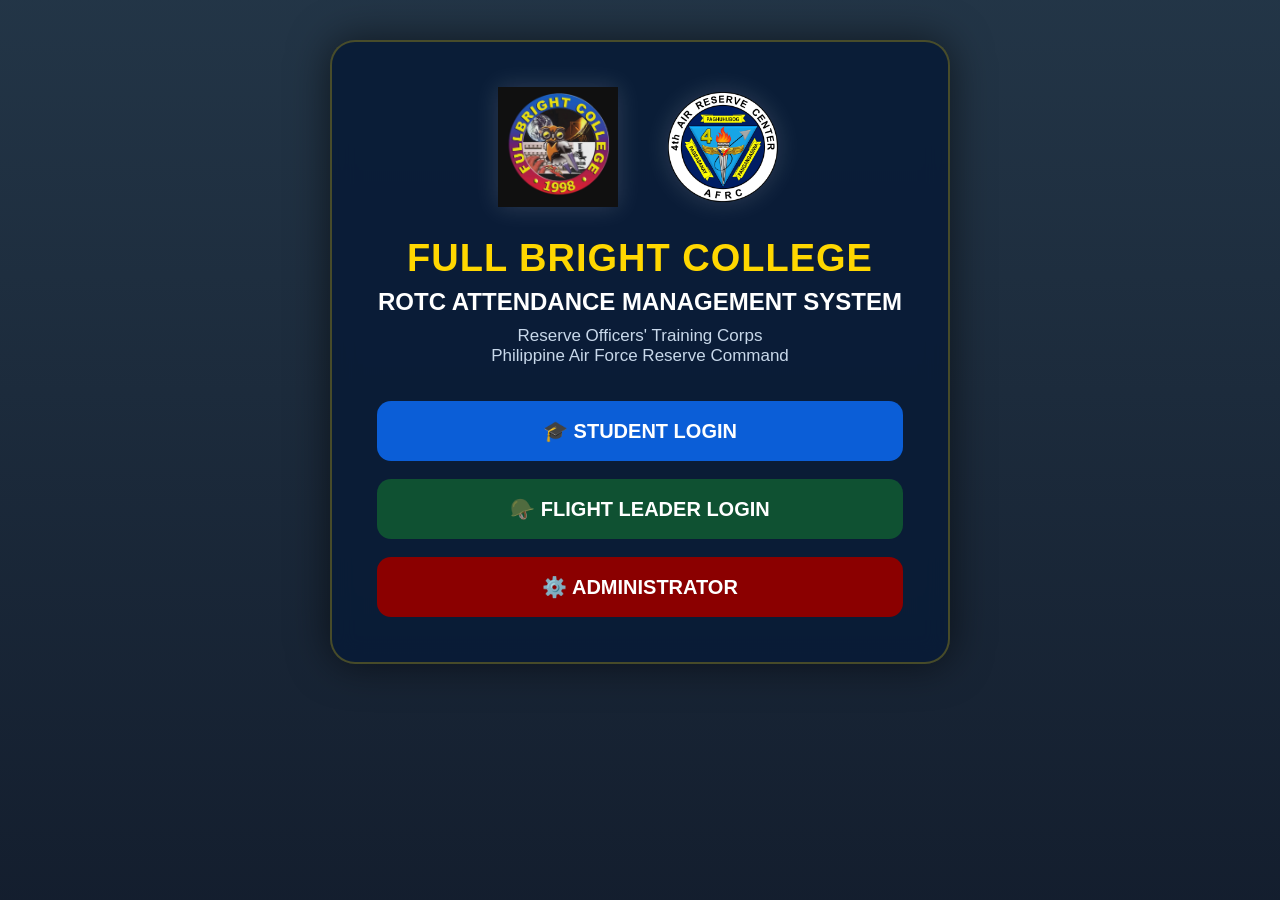
<file: index.html>
<!DOCTYPE html>
<html lang="en">

<head>

    <meta charset="UTF-8">

    <meta name="viewport" content="width=device-width, initial-scale=1.0">

    <title>FBC ROTC Attendance Management System</title>

    <link rel="stylesheet" href="css/style.css">

</head>

<body>

    <div class="landing-container">

        <div class="landing-card">

            <div class="logo-group">

                <img src="images/school-logo.jpg" class="landing-logo">

                <img src="images/rotc-logo.png" class="landing-logo">

            </div>

            <h1>FULL BRIGHT COLLEGE</h1>

            <h2>ROTC ATTENDANCE MANAGEMENT SYSTEM</h2>

            <p class="subtitle">
                Reserve Officers' Training Corps<br>
                Philippine Air Force Reserve Command
            </p>

            <div class="button-group">

                <a href="login.html" class="landing-btn student">
                    🎓 STUDENT LOGIN
                </a>

                <a href="flight-login.html" class="landing-btn flight">
                    🪖 FLIGHT LEADER LOGIN
                </a>

                <a href="admin-login.html" class="landing-btn admin">
                    ⚙️ ADMINISTRATOR
                </a>

            </div>

        </div>

    </div>

</body>

</html>
</file>
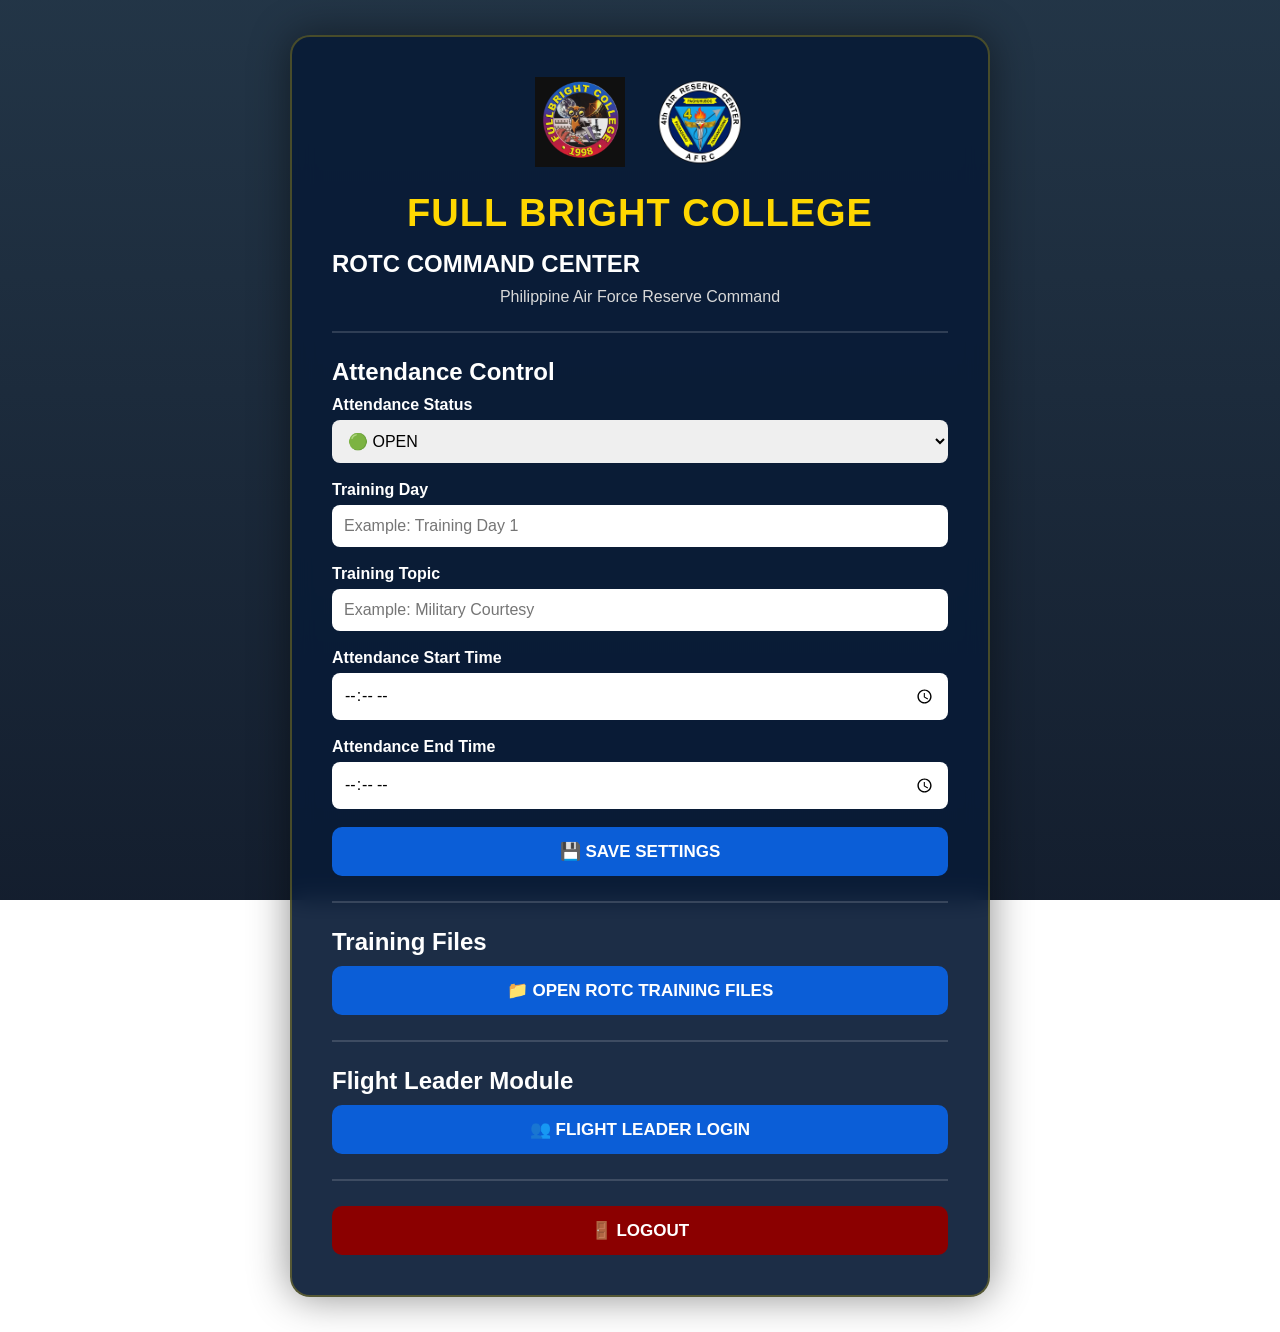
<file: admin-dashboard.html>
<!DOCTYPE html>
<html lang="en">

<head>

<meta charset="UTF-8">
<meta name="viewport" content="width=device-width, initial-scale=1.0">

<title>FBC ROTC Command Center</title>

<link rel="stylesheet" href="css/style.css">

</head>

<body>

<div class="container">

    <div class="logo-area">

        <img src="images/school-logo.jpg" class="logo">

        <img src="images/rotc-logo.png" class="logo">

    </div>

    <h1>FULL BRIGHT COLLEGE</h1>

    <h2>ROTC COMMAND CENTER</h2>

    <p>Philippine Air Force Reserve Command</p>

    <hr>

    <h2>Attendance Control</h2>

    <label>Attendance Status</label>

    <select id="attendanceStatus">

        <option value="OPEN">🟢 OPEN</option>

        <option value="CLOSED">🔴 CLOSED</option>

    </select>

    <br><br>

    <label>Training Day</label>

    <input
    type="text"
    id="trainingDay"
    placeholder="Example: Training Day 1">

    <br><br>

    <label>Training Topic</label>

    <input
    type="text"
    id="trainingTopic"
    placeholder="Example: Military Courtesy">

    <br><br>

    <label>Attendance Start Time</label>

    <input
    type="time"
    id="startTime">

    <br><br>

    <label>Attendance End Time</label>

    <input
    type="time"
    id="endTime">

    <br><br>

    <button
    class="btn"
    onclick="saveSettings()">

        💾 SAVE SETTINGS

    </button>

    <hr>

    <h2>Training Files</h2>

    <button
    class="btn"
    onclick="openTrainingFiles()">

        📁 OPEN ROTC TRAINING FILES

    </button>

    <hr>

    <h2>Flight Leader Module</h2>

    <button
    class="btn"
    onclick="window.location.href='flight-login.html'">

        👥 FLIGHT LEADER LOGIN

    </button>

    <hr>

    <button
    class="btn logoutBtn"
    onclick="logoutAdmin()">

        🚪 LOGOUT

    </button>

</div>

<script src="js/admin-login.js"></script>

</body>

</html>
</file>
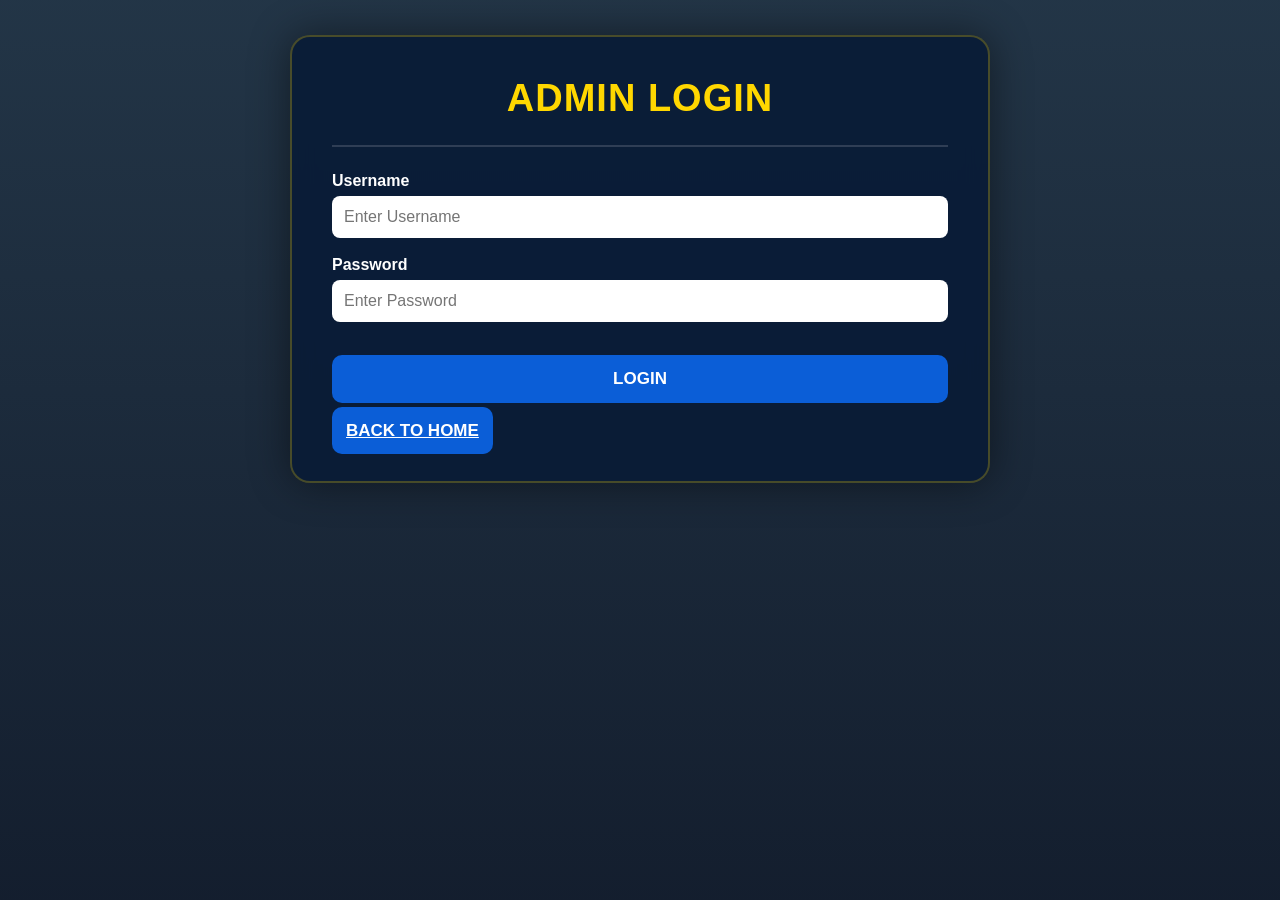
<file: admin-login.html>
<!DOCTYPE html>
<html lang="en">

<head>

<meta charset="UTF-8">
<meta name="viewport" content="width=device-width, initial-scale=1.0">

<title>Admin Login</title>

<link rel="stylesheet" href="css/style.css">

</head>

<body>

<div class="container">

<h1>ADMIN LOGIN</h1>

<hr>

<label>Username</label>

<input
type="text"
id="username"
placeholder="Enter Username">

<br><br>

<label>Password</label>

<input
type="password"
id="password"
placeholder="Enter Password">

<br><br>

<p id="error" style="color:red;"></p>

<button class="btn" onclick="loginAdmin()">

LOGIN

</button>

<br><br>

<a href="index.html" class="btn">

BACK TO HOME

</a>

</div>

<script src="js/admin-login.js"></script>

</body>

</html>
</file>
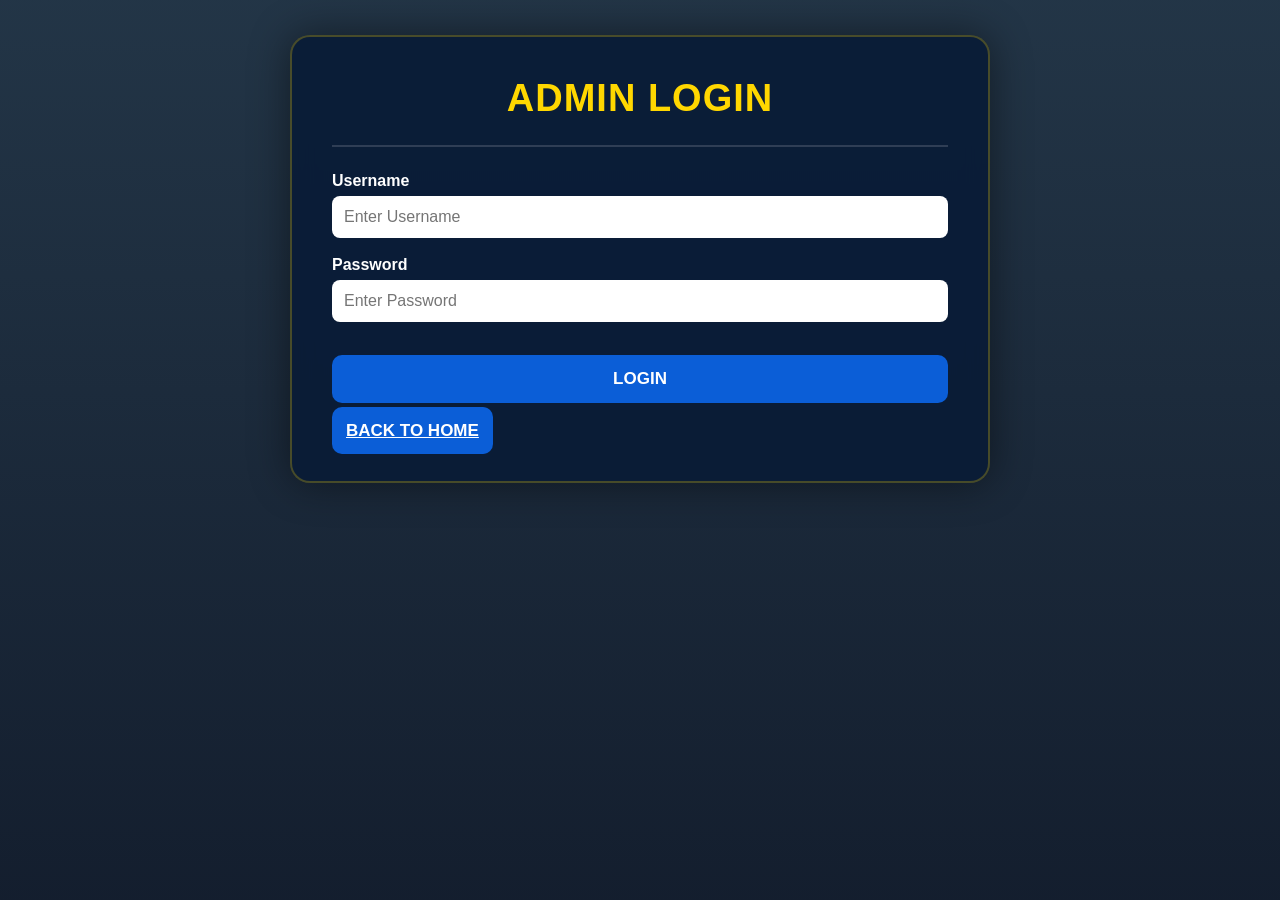
<file: admin.html>
<!DOCTYPE html>
<html lang="en">

<head>

<meta charset="UTF-8">
<meta name="viewport" content="width=device-width, initial-scale=1.0">

<title>Admin Login</title>

<link rel="stylesheet" href="css/style.css">

</head>

<body>

<div class="container">

<h1>ADMIN LOGIN</h1>

<hr>

<label>Username</label>

<input
type="text"
id="username"
placeholder="Enter Username">

<br><br>

<label>Password</label>

<input
type="password"
id="password"
placeholder="Enter Password">

<br><br>

<p id="error" style="color:red;"></p>

<button class="btn" onclick="loginAdmin()">

LOGIN

</button>

<br><br>

<a href="index.html" class="btn">

BACK TO HOME

</a>

</div>

<script src="js/admin.js"></script>

</body>

</html>
</file>
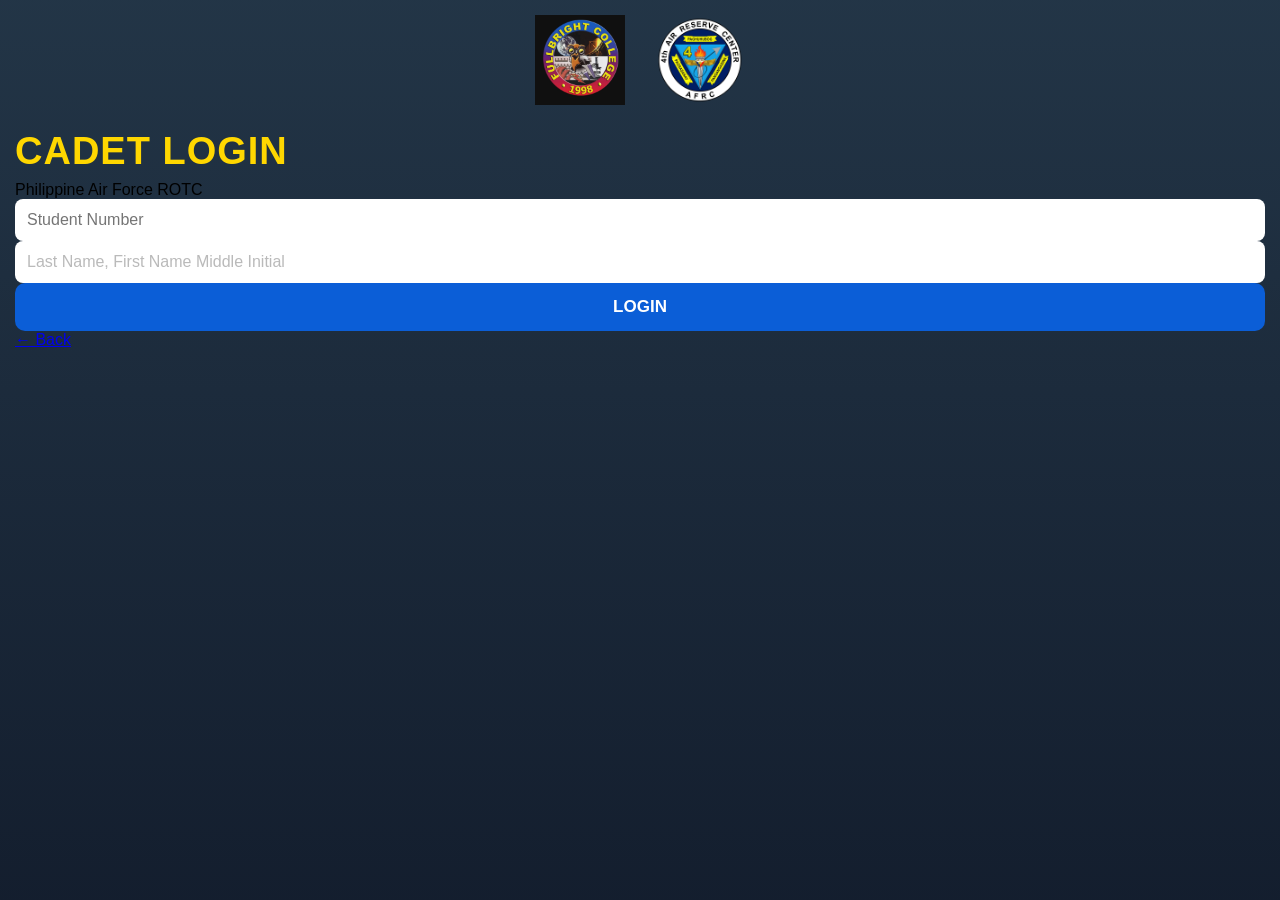
<file: attendance.html>
<!DOCTYPE html>
<html lang="en">

<head>

<meta charset="UTF-8">

<meta name="viewport"
content="width=device-width, initial-scale=1.0">

<title>ROTC Attendance</title>

<link rel="stylesheet"
href="css/style.css">

</head>

<body>

<div class="container">

    <h1>FULL BRIGHT COLLEGE</h1>

    <h2>ROTC ATTENDANCE MANAGEMENT SYSTEM</h2>

    <hr>

    <h2 id="cadetName"></h2>

    <p id="studentNumber"></p>

    <p id="flight"></p>

    <hr>

    <h3>Attendance Information</h3>

    <label>Date</label>

    <input
    type="text"
    id="date"
    readonly>

    <br><br>

    <label>Time</label>

    <input
    type="text"
    id="time"
    readonly>

    <br><br>

    <label>Status</label>

    <select id="status">

        <option value="Present">
            Present
        </option>

        <option value="Late">
            Late
        </option>

        <option value="Excused">
            Excused
        </option>

    </select>

    <hr>

    <h3>Digital Signature</h3>

    <p>
        Please sign inside the box before submitting your attendance.
    </p>

    <canvas

        id="signature"

        width="320"

        height="160"

        style="
        border:2px solid black;
        background:white;
        touch-action:none;
        ">

    </canvas>

    <br><br>

    <button

        class="btn"

        onclick="clearSignature()">

        CLEAR SIGNATURE

    </button>

    <hr>

    <button

        class="btn"

        onclick="submitAttendance()">

        ✅ SUBMIT ATTENDANCE

    </button>

    <br><br>

    <a

        href="dashboard.html"

        class="btn">

        ⬅ BACK TO DASHBOARD

    </a>

</div>

<script src="js/attendance.js"></script>

</body>

</html>
</file>
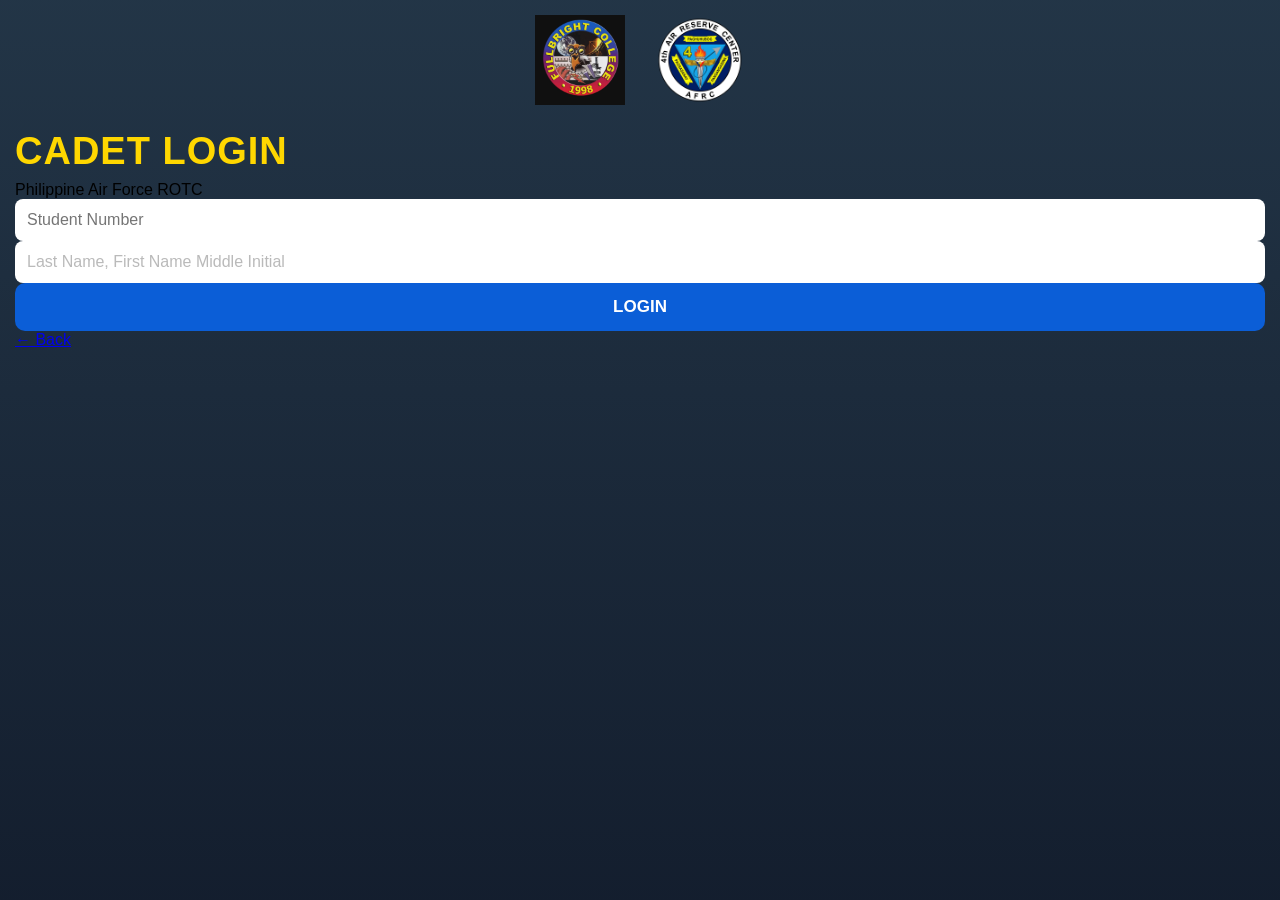
<file: dashboard.html>
<!DOCTYPE html>
<html lang="en">

<head>

<meta charset="UTF-8">

<meta
name="viewport"
content="width=device-width, initial-scale=1.0"
>

<title>Cadet Dashboard</title>

<link
rel="stylesheet"
href="css/style.css"
>

</head>


<body>


<div class="container">


<h1>WELCOME CADET</h1>


<div class="profile-box">


<h2 id="studentName"></h2>


<hr>


<p>
<strong>Student Number:</strong>
<span id="studentID"></span>
</p>


<p>
<strong>Course:</strong>
<span id="course"></span>
</p>


<p>
<strong>Year Level:</strong>
<span id="year"></span>
</p>


<p>
<strong>Flight:</strong>
<span id="flight"></span>
</p>


<p>
<strong>Student Type:</strong>
<span id="studentType"></span>
</p>


<!-- ==================================================
     MERITS AND DEMERITS
     ================================================== -->


<hr>


<h3>ROTC RECORD</h3>


<p>
<strong>Merits:</strong>
<span id="merits">0</span>
</p>


<p>
<strong>Demerits:</strong>
<span id="demerits">0</span>
</p>


<!-- ==================================================
     DATE AND TIME
     ================================================== -->


<hr>


<p>
<strong>Date:</strong>
<span id="today"></span>
</p>


<p>
<strong>Time:</strong>
<span id="clock"></span>
</p>


<p>

<strong>Attendance Status:</strong>

<span
id="status"
style="color:lime;"
>

Not Yet Submitted

</span>

</p>


</div>


<br>


<a
href="attendance.html"
class="btn"
>

Take Attendance

</a>


<br>
<br>


<button
class="btn logoutBtn"
onclick="logout()"
>

Logout

</button>


</div>


<script
src="js/dashboard.js"
>

</script>


</body>

</html>
</file>
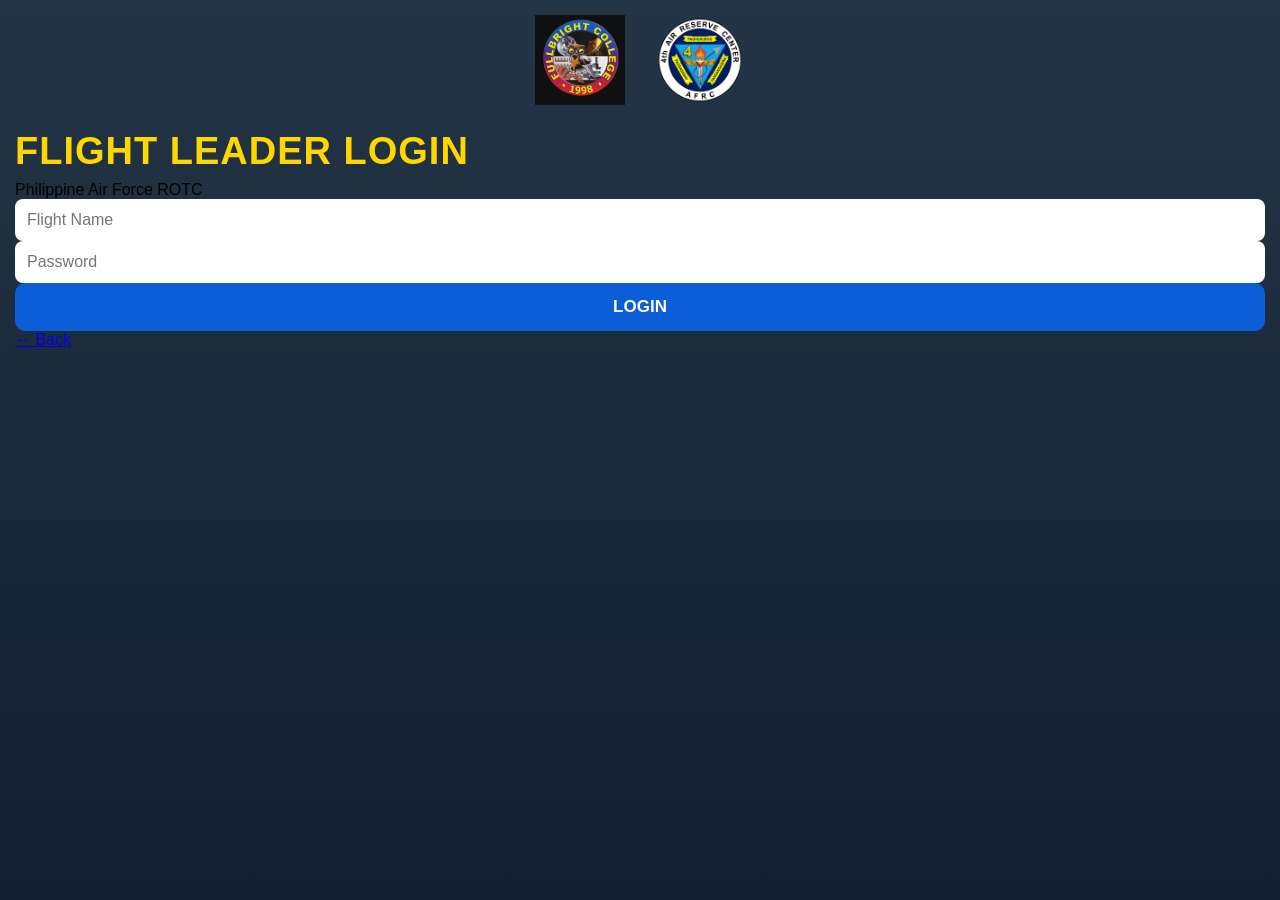
<file: flight-attendance.html>
<!DOCTYPE html>
<html lang="en">

<head>

<meta charset="UTF-8">
<meta name="viewport" content="width=device-width, initial-scale=1.0">

<title>Flight Attendance</title>

<link rel="stylesheet" href="css/style.css">

</head>

<body>

<div class="container">

<h1>PHILIPPINE AIR FORCE ROTC</h1>

<h2>FLIGHT ATTENDANCE</h2>

<hr>

<h3 id="flightTitle"></h3>

<p id="trainingDayTitle"></p>

<hr>

<input
type="text"
id="searchBox"
placeholder="Search Student Name or Student Number">

<br><br>

<table id="attendanceTable" border="1" width="100%">

<thead>

<tr>

<th>Student No.</th>

<th>Name</th>

<th>Course</th>

<th>Status</th>

<th>Time</th>

</tr>

</thead>

<tbody>

</tbody>

</table>

<br>

<button
class="btn"
onclick="refreshAttendance()">

🔄 Refresh

</button>

<br><br>

<button
class="btn logoutBtn"
onclick="goBack()">

⬅ Back

</button>

</div>

<script src="js/flight-attendance.js"></script>

</body>

</html>
</file>
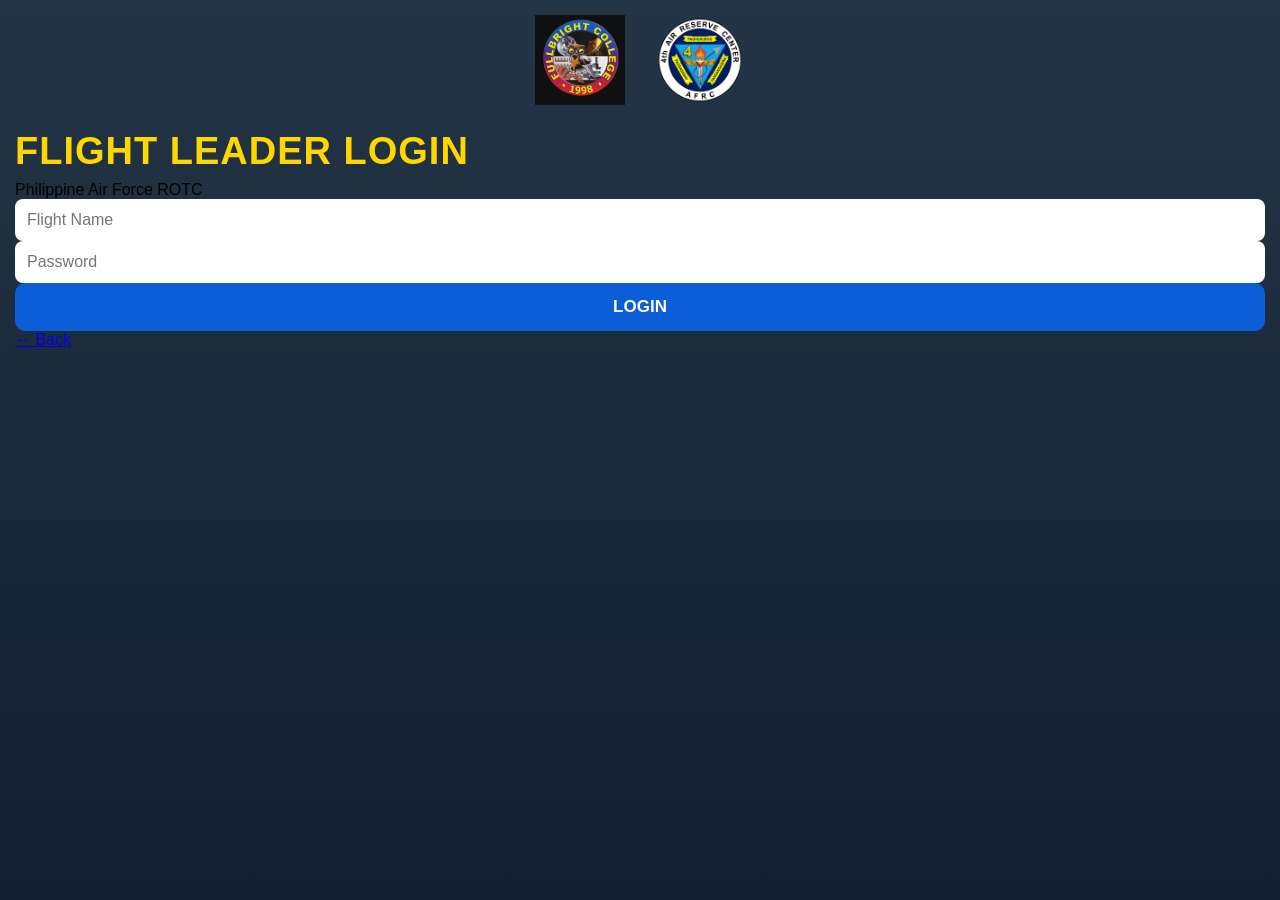
<file: flight-dashboard.html>
<!DOCTYPE html>
<html lang="en">

<head>

<meta charset="UTF-8">

<meta name="viewport"
content="width=device-width, initial-scale=1.0">

<title>Flight Leader Dashboard</title>

<link rel="stylesheet"
href="css/style.css">

</head>

<body>

<div class="container">

    <h1>FULL BRIGHT COLLEGE</h1>

    <h2>PHILIPPINE AIR FORCE ROTC</h2>

    <hr>

    <h2 id="flightName">

        Flight Leader

    </h2>

    <hr>

    <label>

        Training Day

    </label>

    <select id="trainingDay">

        <option>Training Day 1</option>
        <option>Training Day 2</option>
        <option>Training Day 3</option>
        <option>Training Day 4</option>
        <option>Training Day 5</option>
        <option>Training Day 6</option>
        <option>Training Day 7</option>
        <option>Training Day 8</option>
        <option>Training Day 9</option>
        <option>Training Day 10</option>
        <option>Training Day 11</option>
        <option>Training Day 12</option>
        <option>Training Day 13</option>
        <option>Training Day 14</option>
        <option>Training Day 15</option>

    </select>

    <br><br>

    <label>

        Training Topic

    </label>

    <input
    type="text"
    id="trainingTopic"
    readonly>

    <br><br>

    <label>

        Attendance Window

    </label>

    <input
    type="text"
    id="attendanceWindow"
    readonly>

    <hr>

    <div class="stats">

        <div>

            <h3>Total Strength</h3>

            <h2 id="totalStrength">

                0

            </h2>

        </div>

        <div>

            <h3>Total Present</h3>

            <h2 id="totalPresent">

                0

            </h2>

        </div>

        <div>

            <h3>Total Absent</h3>

            <h2 id="totalAbsent">

                0

            </h2>

        </div>

    </div>

    <hr>

    <button
    class="btn"
    onclick="openAttendanceSpreadsheet()">

        📄 OPEN ATTENDANCE SPREADSHEET

    </button>

    <br><br>

    <button
    class="btn"
    onclick="refreshDashboard()">

        🔄 REFRESH ATTENDANCE

    </button>

    <br><br>

    <button
    class="btn logoutBtn"
    onclick="logoutFlightLeader()">

        LOGOUT

    </button>

</div>

<script src="js/flight-dashboard.js"></script>

</body>

</html>
</file>
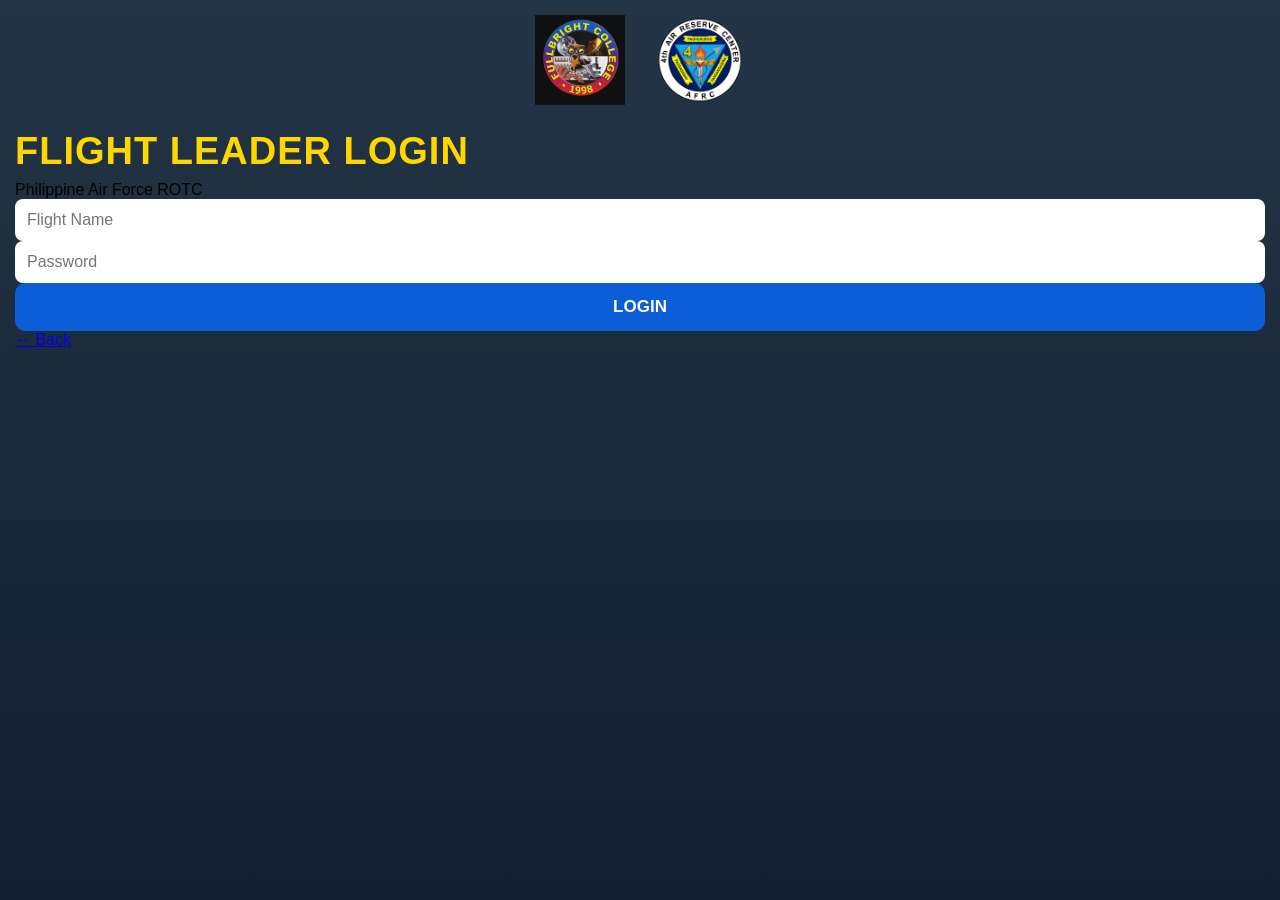
<file: flight-login.html>
<!DOCTYPE html>
<html lang="en">

<head>

<meta charset="UTF-8">
<meta name="viewport" content="width=device-width, initial-scale=1.0">

<title>Flight Leader Login</title>

<link rel="stylesheet" href="css/style.css">

</head>

<body>

<div class="login-card">

    <div class="logo-area">

        <img src="images/school-logo.jpg" class="logo">

        <img src="images/rotc-logo.png" class="logo">

    </div>

    <h1>FLIGHT LEADER LOGIN</h1>

    <p>Philippine Air Force ROTC</p>

    <input
        type="text"
        id="flightUsername"
        placeholder="Flight Name">

    <input
        type="password"
        id="flightPassword"
        placeholder="Password">

    <button
        class="btn"
        onclick="loginFlightLeader()">

        LOGIN

    </button>

    <a
        href="index.html"
        class="backBtn">

        ← Back

    </a>

    <p id="error"></p>

</div>

<script src="js/flight-login.js"></script>

</body>
</html>
</file>
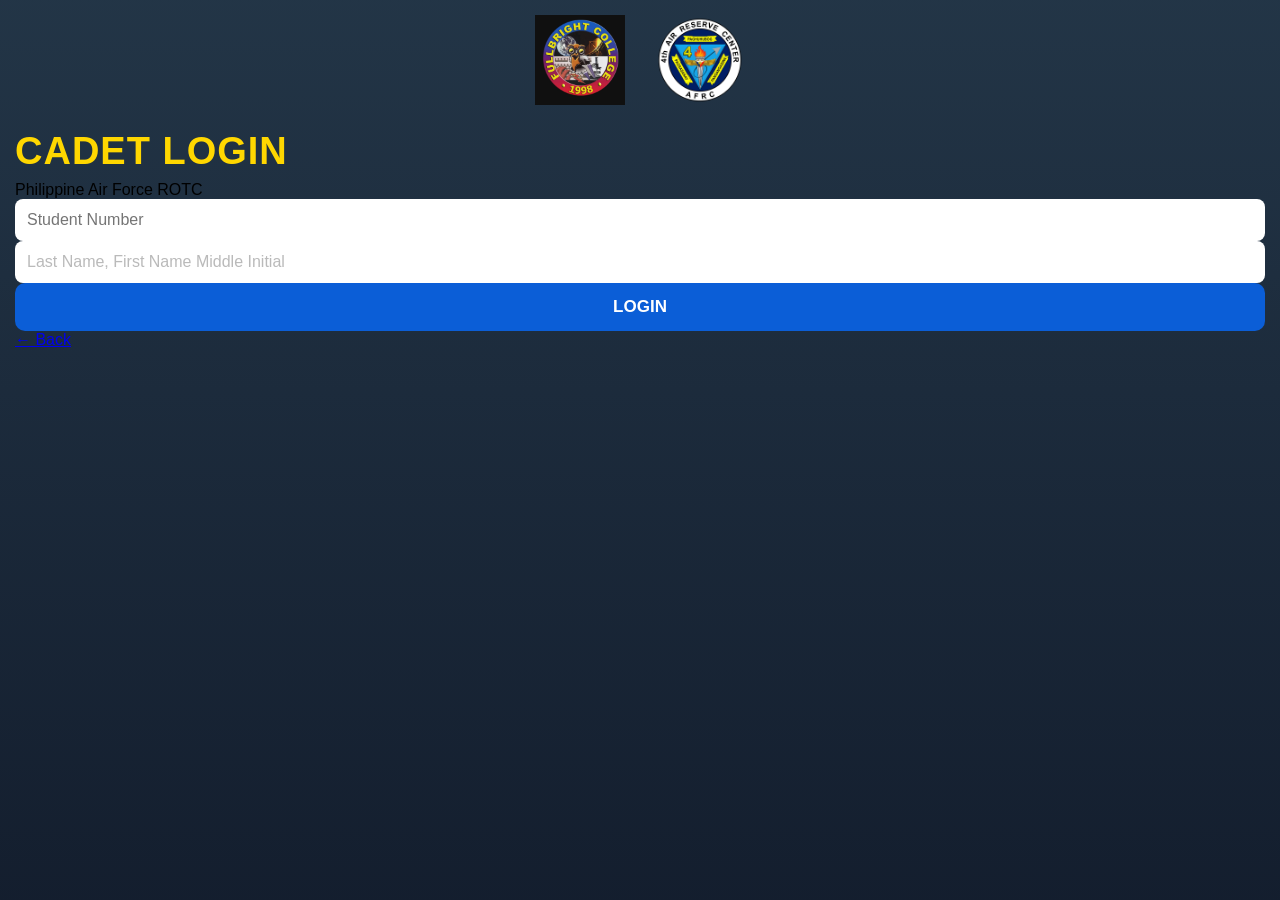
<file: login.html>
<!DOCTYPE html>
<html lang="en">

<head>

<meta charset="UTF-8">

<meta
name="viewport"
content="width=device-width, initial-scale=1.0"
>

<title>Cadet Login</title>

<link
rel="stylesheet"
href="css/style.css"
>


<style>

/* ======================================================
   STUDENT NAME PLACEHOLDER GUIDE
   ====================================================== */

#studentName::placeholder {

    color: #777;

    opacity: 0.5;

}

</style>

</head>


<body>


<div class="login-card">


    <!-- ==================================================
         LOGOS
         ================================================== -->

    <div class="logo-area">

        <img
        src="images/school-logo.jpg"
        class="logo"
        >

        <img
        src="images/rotc-logo.png"
        class="logo"
        >

    </div>


    <!-- ==================================================
         TITLE
         ================================================== -->

    <h1>
        CADET LOGIN
    </h1>


    <p>
        Philippine Air Force ROTC
    </p>


    <!-- ==================================================
         STUDENT NUMBER
         ================================================== -->

    <input
    type="text"
    id="studentID"
    placeholder="Student Number"
    autocomplete="off"
    >


    <!-- ==================================================
         STUDENT NAME
         ================================================== -->

    <input
    type="text"
    id="studentName"
    placeholder="Last Name, First Name Middle Initial"
    autocomplete="name"
    >


    <!-- ==================================================
         LOGIN BUTTON
         ================================================== -->

    <button
    class="btn"
    onclick="loginStudent()"
    >

        LOGIN

    </button>


    <!-- ==================================================
         BACK BUTTON
         ================================================== -->

    <a
    href="index.html"
    class="backBtn"
    >

        ← Back

    </a>


    <!-- ==================================================
         ERROR / STATUS MESSAGE
         ================================================== -->

    <p id="error"></p>


</div>


<!-- ======================================================
     STUDENT LOGIN JAVASCRIPT
     ====================================================== -->

<script
src="js/app.js"
></script>


</body>

</html>
</file>
<file: css/style.css>
/* =====================================================
   FULL BRIGHT COLLEGE
   ROTC ATTENDANCE MANAGEMENT SYSTEM
   PHILIPPINE AIR FORCE THEME
===================================================== */

*{
    margin:0;
    padding:0;
    box-sizing:border-box;
    font-family:"Segoe UI",Arial,sans-serif;
}

body{

    min-height:100vh;

    background:
    linear-gradient(rgba(4,25,45,.88),rgba(7,18,35,.95)),
    url("https://images.unsplash.com/photo-1517479149777-5f3b1511d5ad?auto=format&fit=crop&w=1600&q=80");

    background-size:cover;
    background-position:center;
    background-attachment:fixed;

    display:block;

    overflow-y:auto;
    overflow-x:hidden;

    padding:15px;

}

/* ========================================= */

.landing-container{

    width:100%;
    padding:25px;

    display:flex;
    justify-content:center;
    align-items:center;

}

/* ========================================= */

.landing-card{

    width:100%;
    max-width:620px;

    background:rgba(9,28,55,.92);

    backdrop-filter:blur(12px);

    border:2px solid rgba(255,215,0,.25);

    border-radius:25px;

    padding:45px;

    text-align:center;

    animation:fadeIn 1s ease;

    box-shadow:
    0 0 40px rgba(0,0,0,.55);

}

/* ========================================= */

.logo-group{

    display:flex;
    justify-content:center;
    gap:45px;

    margin-bottom:30px;

}

.landing-logo{

    width:120px;
    height:120px;

    object-fit:contain;

    filter:drop-shadow(0 0 12px rgba(255,255,255,.15));

}

/* ========================================= */

h1{

    color:#FFD700;

    font-size:38px;

    letter-spacing:1px;

    margin-bottom:8px;

}

h2{

    color:white;

    font-size:24px;

    margin-bottom:10px;

}

.subtitle{

    color:#c8d8ea;

    font-size:17px;

    margin-bottom:35px;

}

/* ========================================= */

.button-group{

    display:flex;
    flex-direction:column;
    gap:18px;

}

/* ========================================= */

.landing-btn{

    text-decoration:none;

    color:white;

    font-size:20px;

    font-weight:bold;

    padding:18px;

    border-radius:14px;

    transition:.30s;

}

/* ========================================= */

.student{

    background:#0B5ED7;

}

.student:hover{

    transform:translateY(-3px);

    box-shadow:0 0 25px rgba(11,94,215,.5);

}

/* ========================================= */

.flight{

    background:#0F5132;

}

.flight:hover{

    transform:translateY(-3px);

    box-shadow:0 0 25px rgba(25,135,84,.5);

}

/* ========================================= */

.admin{

    background:#8B0000;

}

.admin:hover{

    transform:translateY(-3px);

    box-shadow:0 0 25px rgba(220,53,69,.5);

}

/* ========================================= */

@keyframes fadeIn{

    from{

        opacity:0;
        transform:translateY(40px);

    }

    to{

        opacity:1;
        transform:translateY(0);

    }

}

/* ========================================= */

@media(max-width:700px){

.landing-card{

padding:30px;

}

.logo-group{

gap:25px;

}

.landing-logo{

width:85px;
height:85px;

}

h1{

font-size:28px;

}

h2{

font-size:20px;

}

.landing-btn{

font-size:18px;

padding:16px;

}

}
/* =========================================
   UNIVERSAL CONTAINER
========================================= */

.container{

    width:100%;
    max-width:700px;

    background:rgba(9,28,55,.92);

    backdrop-filter:blur(12px);

    border:2px solid rgba(255,215,0,.25);

    border-radius:20px;

    padding:40px;

    color:white;

    box-shadow:0 0 40px rgba(0,0,0,.45);

    margin:20px auto;

}

/* ========================================= */

.logo-area{

    display:flex;

    justify-content:center;

    gap:30px;

    margin-bottom:25px;

}

.logo{

    width:90px;

    height:90px;

    object-fit:contain;

}

/* ========================================= */

.container h1{

    color:#FFD700;

    text-align:center;

    margin-bottom:10px;

}

.container h2{

    color:white;

    margin-top:15px;

    margin-bottom:10px;

}

.container p{

    color:#d8d8d8;

    text-align:center;

    margin-bottom:15px;

}

/* ========================================= */

label{

    display:block;

    margin-bottom:6px;

    font-weight:bold;

}

/* ========================================= */

input,
select{

    width:100%;

    padding:12px;

    border-radius:8px;

    border:none;

    outline:none;

    font-size:16px;

}

/* ========================================= */

.btn{

    width:100%;

    padding:14px;

    background:#0B5ED7;

    color:white;

    border:none;

    border-radius:10px;

    font-size:17px;

    font-weight:bold;

    cursor:pointer;

    transition:.25s;

}

.btn:hover{

    background:#0d6efd;

}

.logoutBtn{

    background:#8B0000;

}

.logoutBtn:hover{

    background:#b00020;

}

/* ========================================= */

hr{

    margin:25px 0;

    border:1px solid rgba(255,255,255,.15);

}

/* =========================================
   MOBILE RESPONSIVE
========================================= */

@media screen and (max-width:768px){

body{

    padding:10px;
    align-items:flex-start;

}

.container{

    width:100%;
    padding:18px;
    margin:10px auto;

}

.landing-card{

    width:100%;
    padding:25px;

}

.logo-area,
.logo-group{

    gap:15px;
    flex-wrap:wrap;

}

.logo,
.landing-logo{

    width:70px;
    height:70px;

}

.container h1,
h1{

    font-size:24px;

}

.container h2,
h2{

    font-size:18px;

}

.subtitle{

    font-size:15px;

}

input,
select{

    font-size:16px;
    padding:12px;

}

.btn,
.landing-btn{

    padding:14px;
    font-size:16px;

}

}


@media screen and (max-width:768px){

.container{

    width:100%;
    max-width:100%;
    padding:18px;

}

.logo{

    width:60px;
    height:60px;

}

.logo-area{

    gap:12px;

}

.container h1{

    font-size:22px;

}

.container h2{

    font-size:18px;

}

.btn{

    font-size:16px;
    padding:12px;

}

}
</file>
